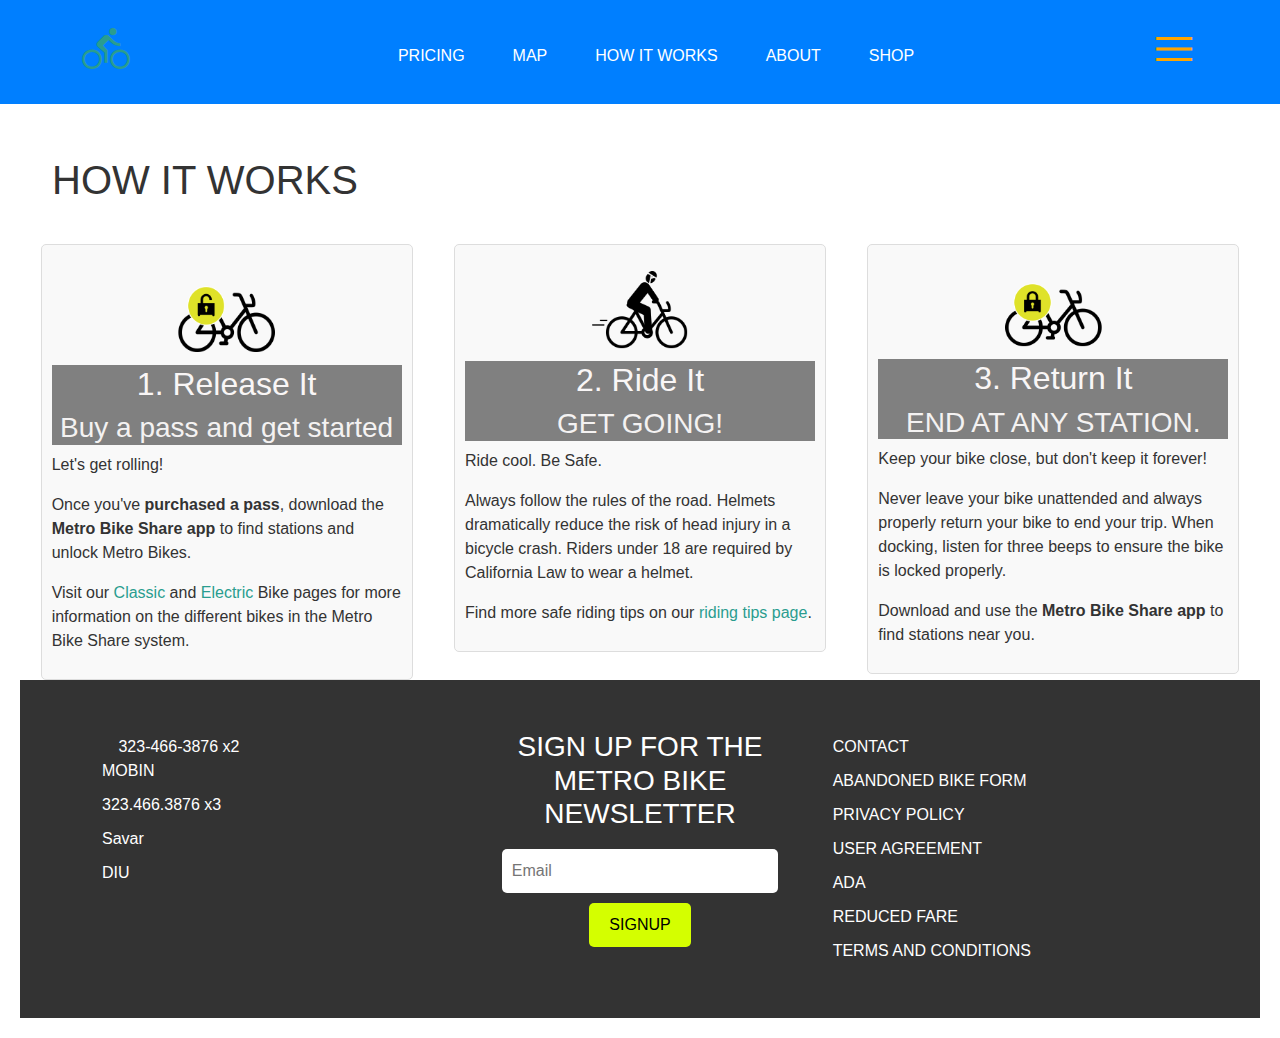
<file: SPIII/HOWITWORKS.html>
<!DOCTYPE html>
<html lang="en">
<head>
    <meta charset="UTF-8">
    <meta name="viewport" content="width=device-width, initial-scale=1.0">

    <link href="https://cdn.jsdelivr.net/npm/bootstrap@5.3.3/dist/css/bootstrap.min.css" rel="stylesheet" integrity="sha384-QWTKZyjpPEjISv5WaRU9OFeRpok6YctnYmDr5pNlyT2bRjXh0JMhjY6hW+ALEwIH" crossorigin="anonymous">
    <!-- Fontawesome -->
    <link rel="stylesheet" href="https://cdnjs.cloudflare.com/ajax/libs/font-awesome/4.7.0/css/font-awesome.min.css">
    <!-- Google Icon  -->
    <link rel="stylesheet" href="https://fonts.googleapis.com/css2?family=Material+Symbols+Outlined:opsz,wght,FILL,GRAD@20..48,100..700,0..1,-50..200" />
    <title>BikeMama</title>
    <link rel="stylesheet" href="index.css">
    <link rel="stylesheet" media="screen and (max-width: 768px)" href="mobile.css">
    <link rel="stylesheet" href="howitworks.css">
</head>
<body>
    <div class="wrapper">
        <header id="header" class="bg-pr-blue">
            <div class="d-flex container-md justify-content-between align-items-center">
                <div class="top-left pr-icon">
                    <a href="index.html"><span class="material-symbols-outlined">directions_bike</span></a>
                </div>
                <div class="mt-4 d-none d-md-block" id="nav-items">
                    <ul class="d-flex nav-itm">
                        <li class="px-4"><a href="#">PRICING</a></li>
                        <li class="px-4"><a href="#">MAP</a></li>
                        <li class="px-4";><a href="HOWITWORKS.html">HOW IT WORKS</a></li>
                        <li class="px-4"><a href="#">ABOUT</a></li>
                        <li class="px-4"><a href="#">SHOP</a></li>
                    </ul>
                </div>
                <div class="top-right pr-icon ml-auto" id="menu-icon">
                    <a href="#" class="pr-icon"><span class="material-symbols-outlined">menu</span></a>
                </div>
            </div>
           
        </header>
        <main>
            <h1 class="page-title" itemprop="headline" style="padding: 2rem;">HOW IT WORKS</h1>
            <section class="instruction">
                <div class="step">
                    <div class="icon">
                        <!-- icon for release it  -->
                        <img src="Image/release-unlock.png" alt="image" height="100" width="100">
                    </div>
                    <div class="display">
                        <h2>1. Release It</h2>
                        <h3>Buy a pass and get started</h3>
                    </div>
                        <p>Let's get rolling!</p>
                        <p>Once you've <strong>purchased a pass</strong>, download the <strong>Metro Bike Share app</strong> to find stations and unlock Metro Bikes.</p>
                        <p>Visit our <a href="#">Classic</a> and <a href="#">Electric</a> Bike pages for more information on the different bikes in the Metro Bike Share system.</p>
                    
                </div>
                <div class="step">
                    <div class="icon">
                        <!-- Icon for Ride It goes here -->
                        <img src="Image/ride.png" alt="">
                    </div>
                    <div class="display">
                        <h2>2. Ride It</h2>
                        <h3>GET GOING!</h3>
                    </div>
                        <p>Ride cool. Be Safe.</p>
                        <p>Always follow the rules of the road. Helmets dramatically reduce the risk of head injury in a bicycle crash. Riders under 18 are required by California Law to wear a helmet.</p>
                        <p>Find more safe riding tips on our <a href="#">riding tips page</a>.</p>
                    
                </div>
                <div class="step">
                    <div class="icon">
                        <!-- icon for return it -->
                        <img src="Image/return-lock.png" alt="">
                    </div>
                    <div class="display">
                        <h2>3. Return It</h2>
                        <h3>END AT ANY STATION.</h3>
                    </div>
                        <p>Keep your bike close, but don't keep it forever!</p>
                        <p>Never leave your bike unattended and always properly return your bike to end your trip. When docking, listen for three beeps to ensure the bike is locked properly.</p>
                        <p>Download and use the <strong>Metro Bike Share app</strong> to find stations near you.</p>
                    
                </div>
            </section>
            <footer class="footer" > 
                <div class="container-md">
                    <div class="d-flex justify-content-between">
                        <div class="contact-info">
                    
                            <p><i class="fa-solid fa-phone"></i> 323-466-3876 x2<br><span>MOBIN</span></p>
                            <p>323.466.3876 x3</p>
                            <p>Savar</p>
                            <p>DIU</p>
                        </div>
                        <div class="newsletter">
                            <h3>SIGN UP FOR THE METRO BIKE NEWSLETTER</h3>
                            <form>
                                <input type="email" placeholder="Email" required>
                                <input type="submit" value="SIGNUP">
                            </form>
                        </div>
                        <div class="links">
                            <a href="#">CONTACT</a>
                            <a href="#">ABANDONED BIKE FORM</a>
                            <a href="#">PRIVACY POLICY</a>
                            <a href="#">USER AGREEMENT</a>
                            <a href="#">ADA</a>
                            <a href="#">REDUCED FARE</a>
                            <a href="#">TERMS AND CONDITIONS</a>
                        </div>
                    </div>
                </div>
               
            </footer>
        </main>
    </div>
</body>
</html>
</file>
<file: SPIII/index.css>
* {
    box-sizing: border-box;
}
:root {
    --sky_blue: #1e90ff;
    --white: #ffffff;
    --pr_green: #3CB371;
    --pr_blue: #007FFF;
    --sd_orange: #FFA500;
    --sd_white: #FFFFFF;
    --sd_gray: #808080;
}

.bg-pr-blue {
    background-color: var(--pr_blue);
}
.pr-btn-green {
    background-color: var(--pr_green);
}
.pr-icon {
    color: var(--sd_orange);
}
.pr-text-gray {
    color: var(--sd_gray);
}

li {
    list-style-type: none;
}

a {
    text-decoration: none;
}

#header span {
    font-size: 3rem;
}

#header {
    background-color: var(--pr_blue);
}
.nav-itm li a{
    color: white;
}

nav > ul > li {
    padding: 0.5rem;
    border-radius: 1rem;
}

.nav > ul > li:hover {
    background-color: var(--sd_orange);
}

.nav > ul > li > a {
    color: var(--sd_gray);
}



/* Banner */
#banner {
    width: 100%;
    position: relative;
}

.imageHolder {
    width: 100%;
}

.imageHolder img {
    display: block;
    max-width: 100%;
    height: auto;
}

.banner-content {
    position: absolute;
    top: 50%;
    left: 50%;
    transform: translate(-50%, -50%);
    color: var(--sd_white);
}

#procedure{
    background-color:#e5e5e5;
}

.price-item{
    background-color: #7bf43b;
    border-radius: 0.5rem;
    padding: 1rem;
}

.su-button{
    background-color:#1e90ff;
    border-radius: 0.7rem;
}

/* footer */
.footer {
    background-color: #333;
    padding: 20px 0;
    color: #fff;
    display: flex;
    justify-content: space-around;
    flex-wrap: wrap;
    
}

.footer div {
    flex: 1;
    margin: 10px;
}

.footer .contact-info {
    display: flex;
    flex-direction: column;
}

.footer .contact-info p {
    margin: 5px 0;
}

.footer .newsletter {
    text-align: center;
}

.footer .newsletter input[type="email"] {
    padding: 10px;
    width: 80%;
    max-width: 300px;
    margin: 10px 0;
    border: none;
    border-radius: 5px;
}

.footer .newsletter input[type="submit"] {
    padding: 10px 20px;
    background-color: #d4ff00;
    border: none;
    border-radius: 5px;
    cursor: pointer;
}

.footer .links {
    display: flex;
    flex-direction: column;
}

.footer .links a {
    color: #fff;
    text-decoration: none;
    margin: 5px 0;
}

.footer .links a:hover {
    text-decoration: underline;
}

.footer .logos {
    display: flex;
    justify-content: space-around;
    align-items: center;
}

.footer .logos img {
    max-width: 80px;
    margin: 10px;
}
.foot{
    text-align: center;
}

body {
    font-family: Arial, sans-serif;
    margin: 0;
    padding: 0;
    background-color: #fff;
    color: #333;
}

header {
    text-align: center;
    padding: 20px;
    background-color: #f0f0f0;
}
</file>
<file: SPIII/mobile.css>
.nav-itm li {
    width: 100%;
    text-align: center; /* Center the text */
  }

  .nav-itm {
    flex-direction: column; /* Align items in a column */
  }
</file>
<file: SPIII/howitworks.css>
main {
    padding: 20px;
}

.instruction {
    display: flex;
    justify-content: space-around;
    align-items: flex-start;
}

.step {
    width: 30%;
    padding: 10px;
    background-color: #f9f9f9;
    border: 1px solid #ddd;
    border-radius: 5px;
    text-align: center;
}

.step h2 {
    color: #f9f6f6;
    
}

.step h3 {
    color:#f4f2f2;
   
}

.step p {
    text-align: left;
    padding: auto;
}

.step .icon {
    text-align: center;
    margin-bottom: 10px;
}

.step .icon img {
    max-width: 100px;
}

a {
    color: #2a9d8f;
    text-decoration: none;
}

a:hover {
    text-decoration: underline;
}
.display {background-color: grey;}


.footer {
    background-color: #333;
    padding: 20px 0;
    color: #fff;
    display: flex;
    justify-content: space-around;
    flex-wrap: wrap;
    
}

.footer div {
    flex: 1;
    margin: 10px;
}

.footer .contact-info {
    display: flex;
    flex-direction: column;
}

.footer .contact-info p {
    margin: 5px 0;
}

.footer .newsletter {
    text-align: center;
}

.footer .newsletter input[type="email"] {
    padding: 10px;
    width: 80%;
    max-width: 300px;
    margin: 10px 0;
    border: none;
    border-radius: 5px;
}

.footer .newsletter input[type="submit"] {
    padding: 10px 20px;
    background-color: #d4ff00;
    border: none;
    border-radius: 5px;
    cursor: pointer;
}

.footer .links {
    display: flex;
    flex-direction: column;
}

.footer .links a {
    color: #fff;
    text-decoration: none;
    margin: 5px 0;
}

.footer .links a:hover {
    text-decoration: underline;
}

.footer .logos {
    display: flex;
    justify-content: space-around;
    align-items: center;
}

.footer .logos img {
    max-width: 80px;
    margin: 10px;
}
.foot{
    text-align: center;
}
</file>
